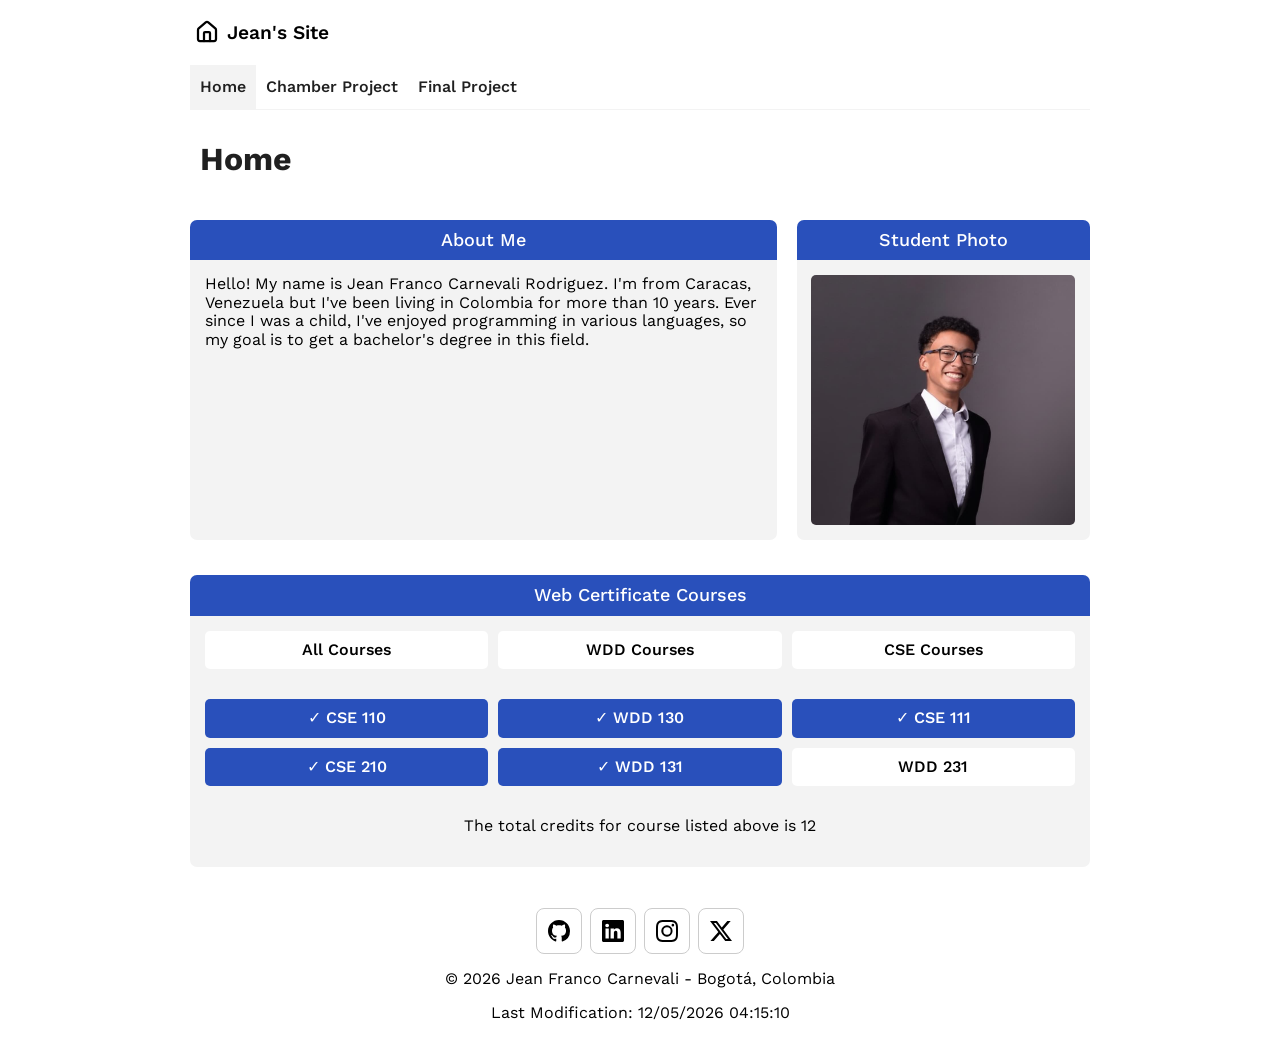
<file: index.html>
<!DOCTYPE html>
<html lang="en">
<head>
    <meta charset="UTF-8">
    <meta name="viewport" content="width=device-width, initial-scale=1.0">
    <meta name="description" content="Jean Franco Carnevali - WDD 231 | Web Frontend Development I | BYU - Home Page">
    <meta name="author" content="Jean Franco Carnevali">
    <title>WDD 231 - Home Page | Jean Franco Carnevali</title>

    <link rel="preconnect" href="https://fonts.googleapis.com">
    <link rel="preconnect" href="https://fonts.gstatic.com" crossorigin>
    <link href="https://fonts.googleapis.com/css2?family=Google+Sans:ital,opsz,wght@0,17..18,400..700;1,17..18,400..700&family=Work+Sans:ital,wght@0,100..900;1,100..900&display=swap" rel="stylesheet">
    <link rel="stylesheet" href="styles/normalize.css">
    <link rel="stylesheet" href="styles/base.css">
    <link rel="stylesheet" href="styles/larger.css">

    <script src="scripts/navigation.js" defer></script>
    <script src="scripts/date.js" defer></script>
    <script src="scripts/courses.js" defer></script>

    <link rel="icon" href="favicon.ico">

    <meta property="og:title" content="WDD 231 Home Page">
    <meta property="og:description" content="BYU Web Frontend Development I Course Website">
    <meta property="og:image" content="https://jcarnevali1.github.io/wdd231/images/profile.jpg">
    <meta property="og:url" content="https://jcarnevali1.github.io/wdd231">
</head>
<body>
    <header>
        <img src="images/house.svg" alt="Home Icon">
        <span>Jean's Site</span>
        <button id="ham-btn" class="hamburger" aria-label="Toggle Menu"></button>
    </header>
    <nav id="nav-bar" class="navigation">
        <ul>
            <li class="current"><a href="#" aria-current="page">Home</a></li>
            <li><a href="#">Chamber Project</a></li>
            <li><a href="#">Final Project</a></li>
        </ul>
    </nav>
    <main>
        <h1>Home</h1>
        <section class="about">
            <h2>About Me</h2>
            <p>Hello! My name is Jean Franco Carnevali Rodriguez. I'm from Caracas, Venezuela but I've been living in Colombia for more than 10 years. Ever since I was a child, I've enjoyed programming in various languages, so my goal is to get a bachelor's degree in this field.</p>
        </section>
        <section class="photo">
            <h2>Student Photo</h2>
            <img src="images/profile.jpg" alt="Jean Franco Carnevali">
        </section>
        <section class="certificate">
            <h2>Web Certificate Courses</h2>
            <div class="filters">
                <button type="button" id="all">All Courses</button>
                <button type="button" id="wdd">WDD Courses</button>
                <button type="button" id="cse">CSE Courses</button>
            </div>
            <div class="courses" id="course-card"></div>
            <p class="credits">The total credits for course listed above is <span id="total-credits">0</span></p>
        </section>
        <dialog id="course-details"></dialog>
    </main>
    <footer>
        <div class="social">
            <a href="https://github.com/jcarnevali1/wdd231" target="_blank"><img src="images/github.svg" alt="GitHub Logo" width="16" height="16"></a>
            <a href="https://www.linkedin.com/feed/" target="_blank"><img src="images/linkedin.svg" alt="LinkedIn Logo" width="16" height="16"></a>
            <a href="https://www.instagram.com/" target="_blank"><img src="images/instagram.svg" alt="Instagram Logo" width="16" height="16"></a>
            <a href="https://x.com/home" target="_blank"><img src="images/twitter-x.svg" alt="Twitter Logo" width="16" height="16"></a>
        </div>
        <p>© <span id="currentyear"></span> Jean Franco Carnevali - Bogotá, Colombia</p>
        <p id="lastModified"></p>
    </footer>
</body>
</html>
</file>
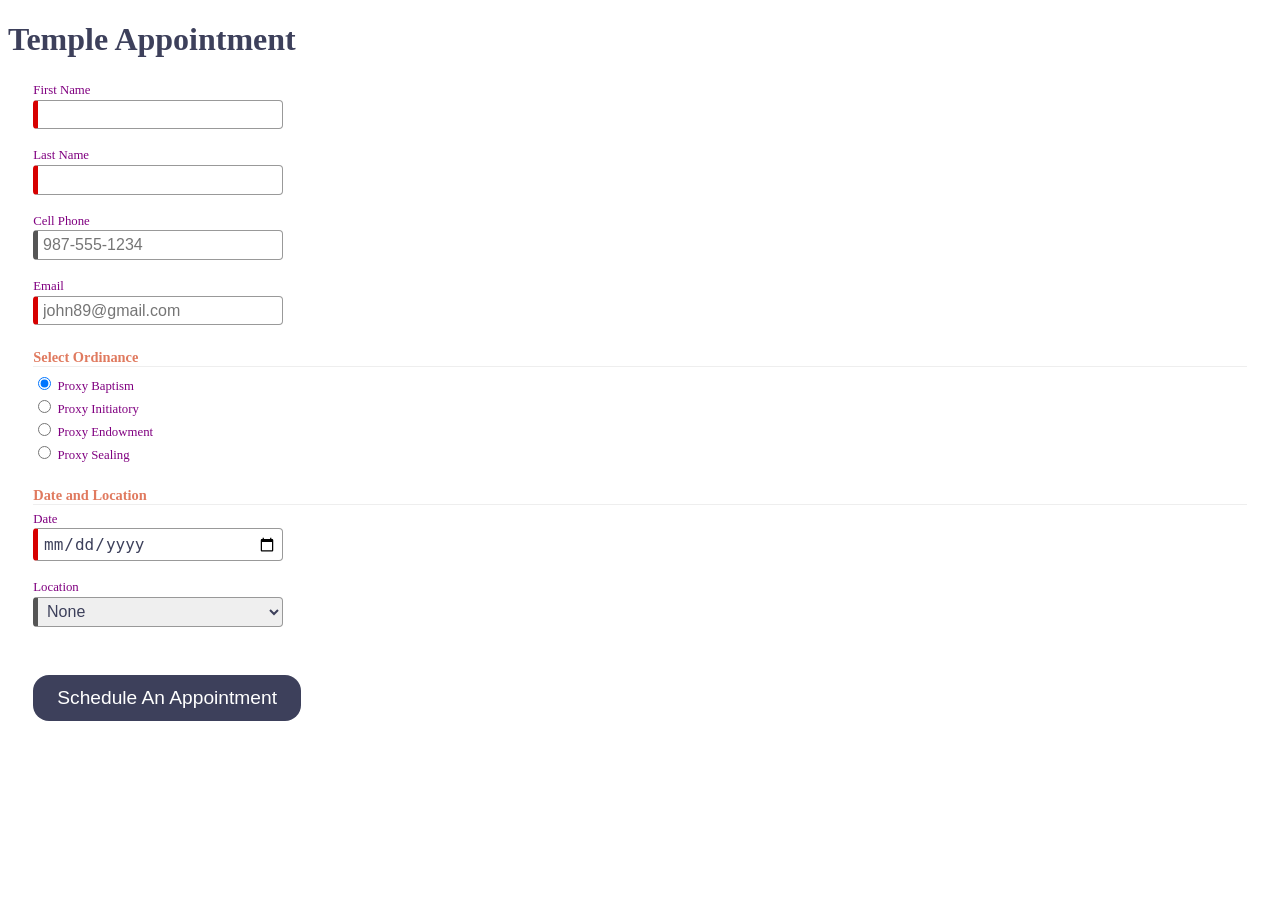
<file: startHere/index.html>
<!DOCTYPE html>
<html lang="en">

<head>
  <meta charset="UTF-8">
  <meta name="viewport" content="width=device-width, initial-scale=1.0">
  <meta name="description" content="Web Lab Start File">
  <meta name="author" content="Paul Cheney">

  <link rel="stylesheet" href="styles/small.css">
  <link rel="stylesheet" href="styles/large.css">

  <title>Web Lab Start File</title>
</head>

<body>

  <main>
    <h1>Temple Appointment</h1>

    <form method="GET" action="thanks.html" class="designOne">
      <label>First Name <input type="text" name="first" required autocomplete="given-name" title="Your First Name"></label>
        <label>Last Name <input type="text" name="last" required autocomplete="family-name" title="Your Last Name"></label>
        <label>Cell Phone <input type="tel" name="phone"  autocomplete="tel" title="A Phone Number with dashes" placeholder="987-555-1234" ></label>
        <label>Email <input type="email" name="email" required placeholder="john89@gmail.com"  title="Your Email" autocomplete="email"></label>
  

        <h3>Select Ordinance</h3>
        <label><input type="radio" name="ordinance" value="Baptism" checked> Proxy Baptism</label>
        <label><input type="radio" name="ordinance" value="Initiatory"> Proxy Initiatory</label>
        <label><input type="radio" name="ordinance" value="Endowment"> Proxy Endowment</label>
        <label><input type="radio" name="ordinance" value="Sealing"> Proxy Sealing</label>

        
        <h3>Date and Location</h3>
        <label>Date <input type="date" name="date" required></label>

        <label>Location
          <select name="location" required>
            <option value="">None</option>
            <option value="Payson">Payson</option>
            <option value="Orem">Orem</option>
            <option value="Provo City Center">Provo City Center</option>
        </label>

        <input type="submit" value="Schedule An Appointment">
    </form>

    
  </main>

</body>
</html>
</file>
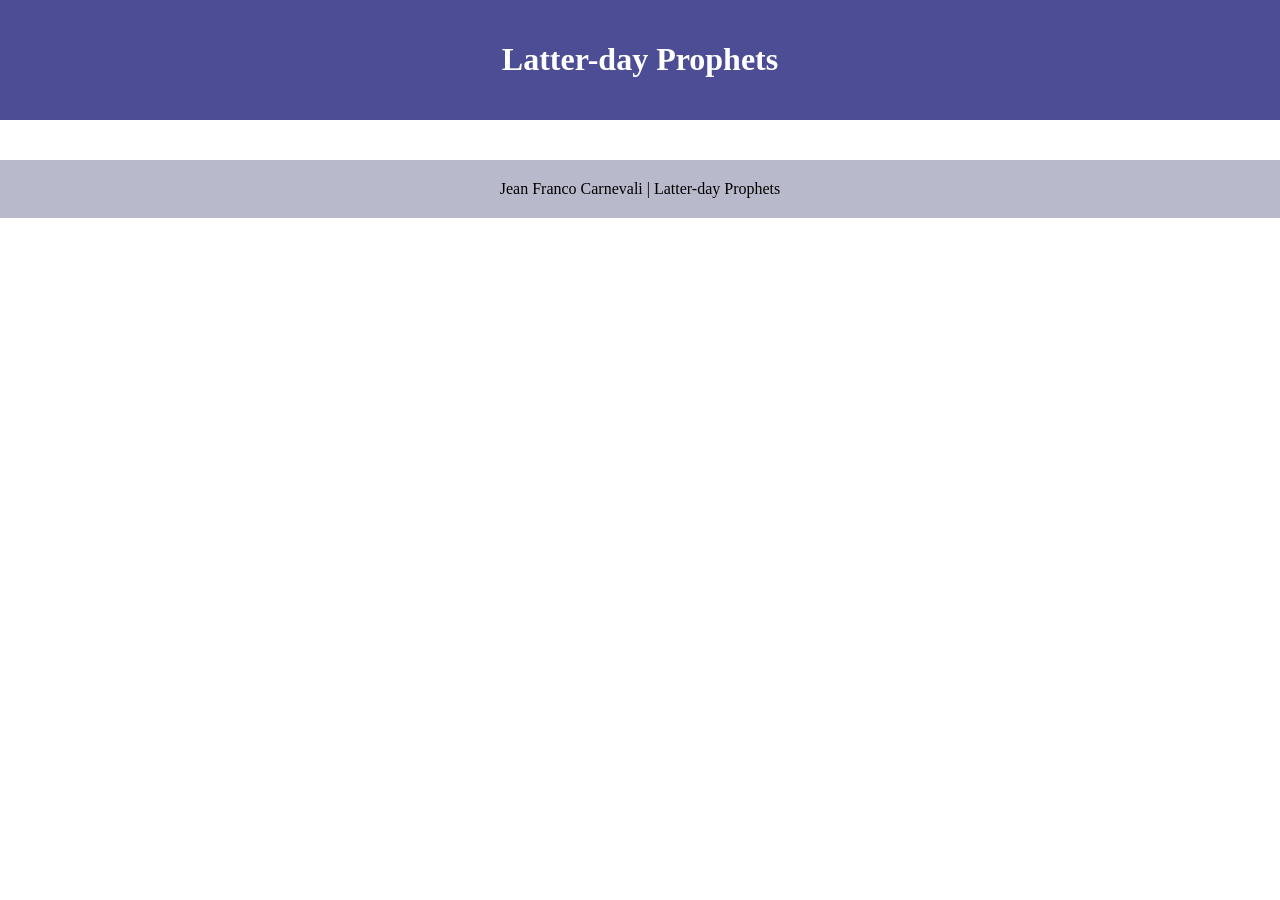
<file: prophets.html>
<!DOCTYPE html>
<html lang="en">
<head>
    <meta charset="UTF-8">
    <meta name="viewport" content="width=device-width, initial-scale=1.0">
    <title>Latter-day Prophets</title>
    <link rel="stylesheet" href="styles/prophets.css">
    <script src="scripts/prophets.js" defer></script>
</head>
<body>
    <header>
    <h1>Latter-day Prophets</h1>
    </header>
    <main>
        <div id="cards"></div>
    </main>
<footer>
  Jean Franco Carnevali | Latter-day Prophets
</footer>
</body>
</html>
</file>
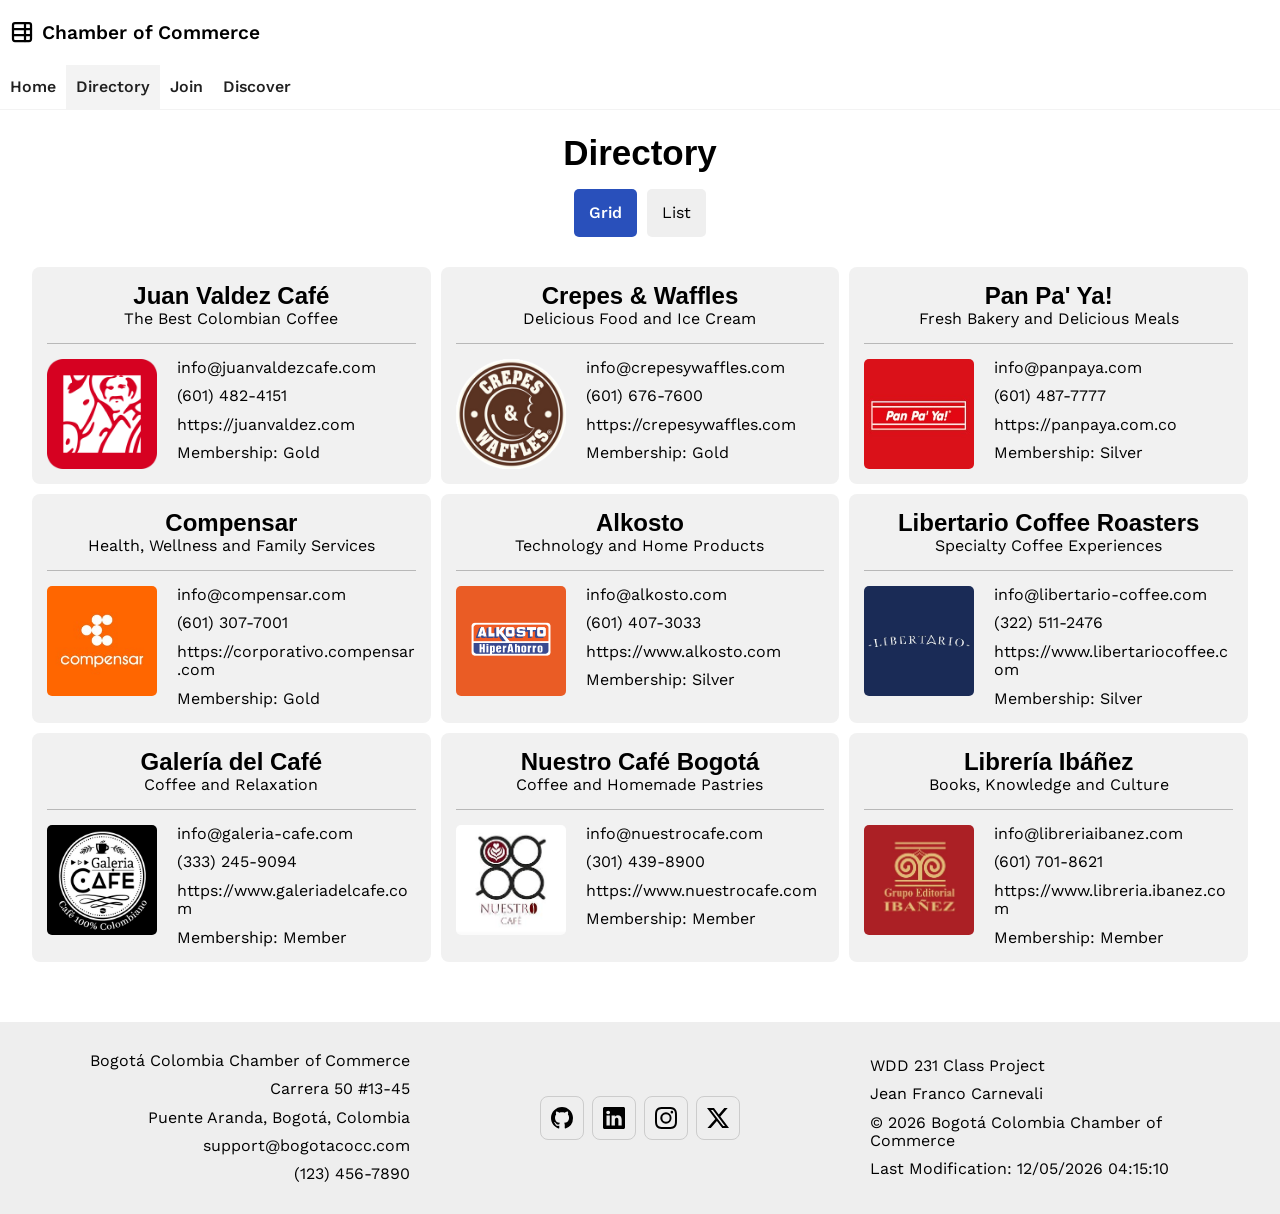
<file: chamber/directory.html>
<!DOCTYPE html>
<html lang="en">
<head>
    <meta charset="UTF-8">
    <meta name="viewport" content="width=device-width, initial-scale=1.0">
    <meta name="description" content="Find Bogota's Chamber of Commerce trusted local partners and registered businesses.">
    <meta name="author" content="Jean Franco Carnevali">
    <title>Chamber of Commerce | Directory</title>

    <link rel="preconnect" href="https://fonts.googleapis.com">
    <link rel="preconnect" href="https://fonts.gstatic.com" crossorigin>
    <link href="https://fonts.googleapis.com/css2?family=Google+Sans:ital,opsz,wght@0,17..18,400..700;1,17..18,400..700&family=Work+Sans:ital,wght@0,100..900;1,100..900&display=swap" rel="stylesheet">
    
    <link rel="stylesheet" href="styles/normalize.css">
    <link rel="stylesheet" href="styles/small.css">
    <link rel="stylesheet" href="styles/larger.css">

    <script src="scripts/directory.js" defer></script>
    <script src="scripts/date.js" defer></script>
    <script src="scripts/navigation.js" defer></script>

    <link rel="icon" href="../favicon.ico">

    <meta property="og:title" content="Chamber of Commerce Directory Page">
    <meta property="og:description" content="Find Bogota's Chamber of Commerce trusted local partners and registered businesses.">
    <meta property="og:image" content="https://jcarnevali1.github.io/wdd231/images/profile.jpg">
    <meta property="og:url" content="https://jcarnevali1.github.io/wdd231">
</head>
<body>
    <header>
        <img src="images/chamber.svg" alt="Chamber of Commerce Icon">
        <span>Chamber of Commerce</span>
        <button id="ham-btn" class="hamburger" aria-label="Toggle Menu"></button>
    </header>
    <nav id="nav-bar" class="navigation">
        <ul>
            <li><a href="index.html">Home</a></li>
            <li class="current"><a href="directory.html" aria-current="page">Directory</a></li>
            <li><a href="join.html">Join</a></li>
            <li><a href="#">Discover</a></li>
        </ul>
    </nav>
    <main>
        <h1>Directory</h1>
        <div class="filters">
            <button class="active" type="button" id="grid">Grid</button>
            <button type="button" id="list">List</button>
        </div>
        <section class="grid" id="business-cards"></section>
    </main>
    <footer>
        <div class="website-info">
            <p>Bogotá Colombia Chamber of Commerce</p>
            <p>Carrera 50 #13-45</p>
            <p>Puente Aranda, Bogotá, Colombia</p>
            <p>support@bogotacocc.com</p>
            <p>(123) 456-7890</p>
        </div>
        <div class="social">
            <a href="https://github.com/jcarnevali1/wdd231" target="_blank"><img src="../images/github.svg" alt="GitHub Page" width="16" height="16"></a>
            <a href="https://www.linkedin.com/feed/" target="_blank"><img src="../images/linkedin.svg" alt="LinkedIn Page" width="16" height="16"></a>
            <a href="https://www.instagram.com/" target="_blank"><img src="../images/instagram.svg" alt="Instagram Page" width="16" height="16"></a>
            <a href="https://x.com/home" target="_blank"><img src="../images/twitter-x.svg" alt="Twitter Page" width="16" height="16"></a>
        </div>
        <div class="student-info">
            <p>WDD 231 Class Project</p>
            <p>Jean Franco Carnevali</p>
            <p>© <span id="currentyear"></span> Bogotá Colombia Chamber of Commerce</p>
            <p id="lastModified"></p>
        </div>
    </footer>
</body>
</html>
</file>
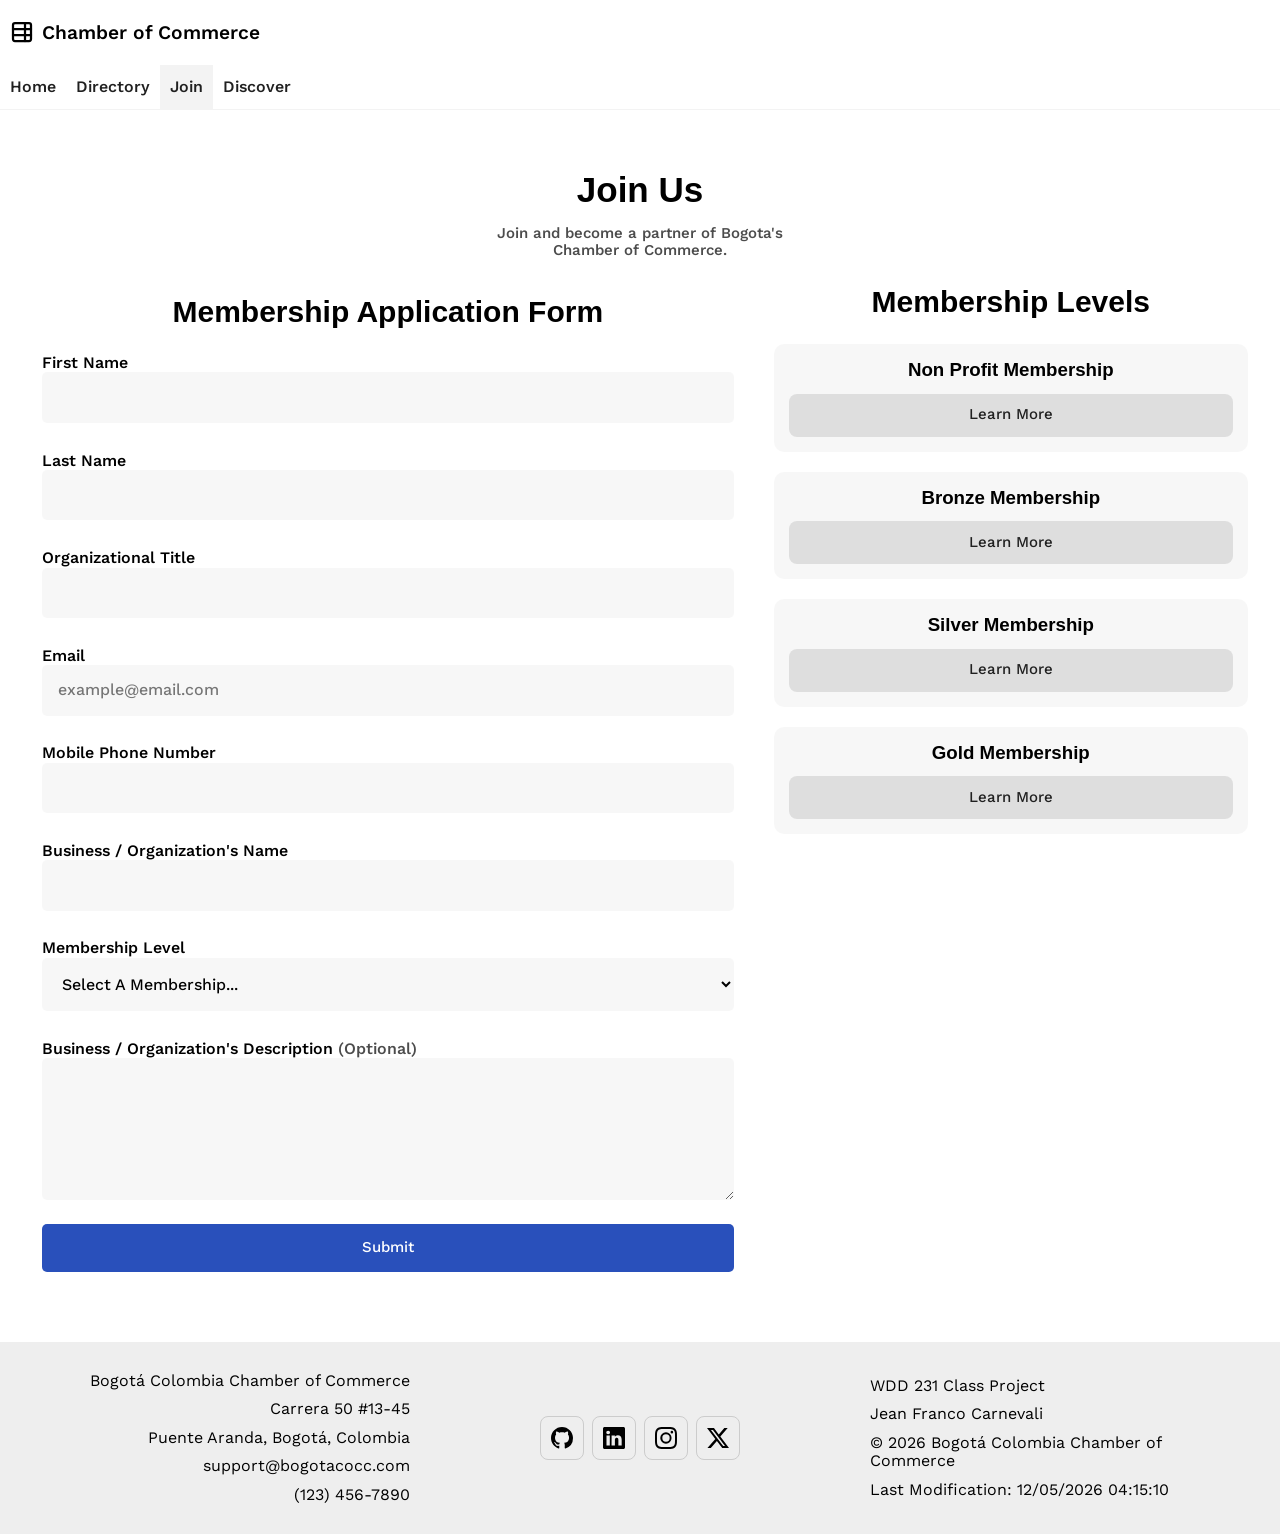
<file: chamber/join.html>
<!DOCTYPE html>
<html lang="en">
<head>
    <meta charset="UTF-8">
    <meta name="viewport" content="width=device-width, initial-scale=1.0">
    <meta name="description" content="Join and become a partner of Bogota's Chamber of Commerce.">
    <meta name="author" content="Jean Franco Carnevali">
    <title>Chamber of Commerce | Join Us</title>

    <link rel="preconnect" href="https://fonts.googleapis.com">
    <link rel="preconnect" href="https://fonts.gstatic.com" crossorigin>
    <link href="https://fonts.googleapis.com/css2?family=Google+Sans:ital,opsz,wght@0,17..18,400..700;1,17..18,400..700&family=Work+Sans:ital,wght@0,100..900;1,100..900&display=swap" rel="stylesheet">
    
    <link rel="stylesheet" href="styles/normalize.css">
    <link rel="stylesheet" href="styles/small.css">
    <link rel="stylesheet" href="styles/larger.css">

    <script src="scripts/join.js" defer></script>
    <script src="scripts/date.js" defer></script>
    <script src="scripts/navigation.js" defer></script>

    <link rel="icon" href="../favicon.ico">

    <meta property="og:title" content="Chamber of Commerce Join Page">
    <meta property="og:description" content="Join and become a partner of Bogota's Chamber of Commerce.">
    <meta property="og:image" content="https://jcarnevali1.github.io/wdd231/images/profile.jpg">
    <meta property="og:url" content="https://jcarnevali1.github.io/wdd231">
</head>
<body>
    <header>
        <img src="images/chamber.svg" alt="Chamber of Commerce Icon">
        <span>Chamber of Commerce</span>
        <button id="ham-btn" class="hamburger" aria-label="Toggle Menu"></button>
    </header>
    <nav id="nav-bar" class="navigation">
        <ul>
            <li><a href="index.html">Home</a></li>
            <li><a href="directory.html">Directory</a></li>
            <li class="current"><a href="join.html" aria-current="page">Join</a></li>
            <li><a href="#">Discover</a></li>
        </ul>
    </nav>
    <main class="form">
        <h1 class="form-title">Join Us</h1>
        <p class="description">Join and become a partner of Bogota's Chamber of Commerce.</p>
        <div class="content">
            <form method="get" action="thankyou.html">
                <h2 class="membership-title">Membership Application Form</h2>
                <label for="first-name">First Name
                    <input type="text" name="first-name" id="first-name" title="Enter your first name" autocomplete="given-name" required>
                </label>

                <label for="last-name">Last Name
                    <input type="text" name="last-name" id="last-name" title="Enter your last name" autocomplete="family-name" required>
                </label>

                <label for="organizational-title">Organizational Title
                    <input type="text" name="organizational-title" id="organizational-title" title="Enter your organizational title" autocomplete="organization-title" pattern="[A-Za-z \-]{7,}">
                </label>

                <label for="email">Email
                    <input type="email" name="email" id="email" title="Enter your email address" autocomplete="email" placeholder="example@email.com" required>
                </label>

                <label for="phone">Mobile Phone Number
                    <input type="tel" name="phone" id="phone" title="Enter your mobile phone number" autocomplete="tel" required>
                </label>

                <label for="organization-name">Business / Organization's Name
                    <input type="text" name="organization-name" id="organization-name" title="Enter your organization name" autocomplete="organization" required>
                </label>

                <label for="membership">Membership Level
                    <select id="membership" name="membership" required>
                        <option value="" disabled selected>Select A Membership...</option>
                        <option value="np">NP Membership</option>
                        <option value="bronze">Bronze Membership</option>
                        <option value="silver">Silver Membership</option>
                        <option value="gold">Gold Membership</option>
                    </select>
                </label>

                <label for="feedback">Business / Organization's Description
                    <span class="optional">(Optional)</span>
                    <textarea name="feedback" id="feedback" rows="6" title="Describe your organization"></textarea>
                </label>

                <input type="hidden" id="timestamp" name="timestamp">

                <input type="submit" value="Submit">
            </form>
            <section class="membership-levels">
                <h2 class="membership-title">Membership Levels</h2>
                <div class="membership-cards">
                    <div class="membership-card">
                        <h3>Non Profit Membership</h3>
                        <a href="#np-modal" class="membership-button">Learn More</a>
                    </div>
                    <div class="membership-card">
                        <h3>Bronze Membership</h3>
                        <a href="#bronze-modal" class="membership-button">Learn More</a>
                    </div>
                    <div class="membership-card">
                        <h3>Silver Membership</h3>
                        <a href="#silver-modal" class="membership-button">Learn More</a>
                    </div>
                    <div class="membership-card">
                        <h3>Gold Membership</h3>
                        <a href="#gold-modal" class="membership-button">Learn More</a>
                    </div>
                </div>
            </section>
        </div>

        <dialog id="np-modal">
            <button class="close-modal" aria-label="close">✕</button>
            <h2>Non Profit Membership Level</h2>
            <ul>
                <li>Free membership for nonprofit organizations.</li>
                <li>Benefits include networking and community events.</li>
            </ul>
            <p class="membership-price">COST: Free</p>
        </dialog>
        <dialog id="bronze-modal">
            <button class="close-modal" aria-label="close">✕</button>
            <h2>Bronze Membership Level</h2>
            <ul>
                <li>Basic networking opportunities.</li>
                <li>Access to community events.</li>
                <li>Business directory listing.</li>
            </ul>
            <p class="membership-price">COST: $10 annual</p>
        </dialog>
        <dialog id="silver-modal">
            <button class="close-modal" aria-label="close">✕</button>
            <h2>Silver Membership Level</h2>
            <ul>
                <li>Discounts on business events.</li>
                <li>Advanced business training.</li>
                <li>Business advertising opportunities.</li>
            </ul>
            <p class="membership-price">COST: $20 annual</p>
        </dialog>
        <dialog id="gold-modal">
            <button class="close-modal" aria-label="close">✕</button>
            <h2>Gold Membership Level</h2>
            <ul>
                <li>Home Page Spotlight</li>
                <li>Invitation to special events</li>
                <li>Free soda at the snack bar</li>
                <li>Discount tickets to all Bowl Games</li>
                <li>You'll get a nice plaque with the mayor's stamp on it</li>
                <li>You get to ride on a float Saint Patty's Day</li>
            </ul>
            <p class="membership-price">COST: $30 annual</p>
        </dialog>
    </main>
    <footer>
        <div class="website-info">
            <p>Bogotá Colombia Chamber of Commerce</p>
            <p>Carrera 50 #13-45</p>
            <p>Puente Aranda, Bogotá, Colombia</p>
            <p>support@bogotacocc.com</p>
            <p>(123) 456-7890</p>
        </div>
        <div class="social">
            <a href="https://github.com/jcarnevali1/wdd231" target="_blank"><img src="../images/github.svg" alt="GitHub Page" width="16" height="16"></a>
            <a href="https://www.linkedin.com/feed/" target="_blank"><img src="../images/linkedin.svg" alt="LinkedIn Page" width="16" height="16"></a>
            <a href="https://www.instagram.com/" target="_blank"><img src="../images/instagram.svg" alt="Instagram Page" width="16" height="16"></a>
            <a href="https://x.com/home" target="_blank"><img src="../images/twitter-x.svg" alt="Twitter Page" width="16" height="16"></a>
        </div>
        <div class="student-info">
            <p>WDD 231 Class Project</p>
            <p>Jean Franco Carnevali</p>
            <p>© <span id="currentyear"></span> Bogotá Colombia Chamber of Commerce</p>
            <p id="lastModified"></p>
        </div>
    </footer>
</body>
</html>
</file>
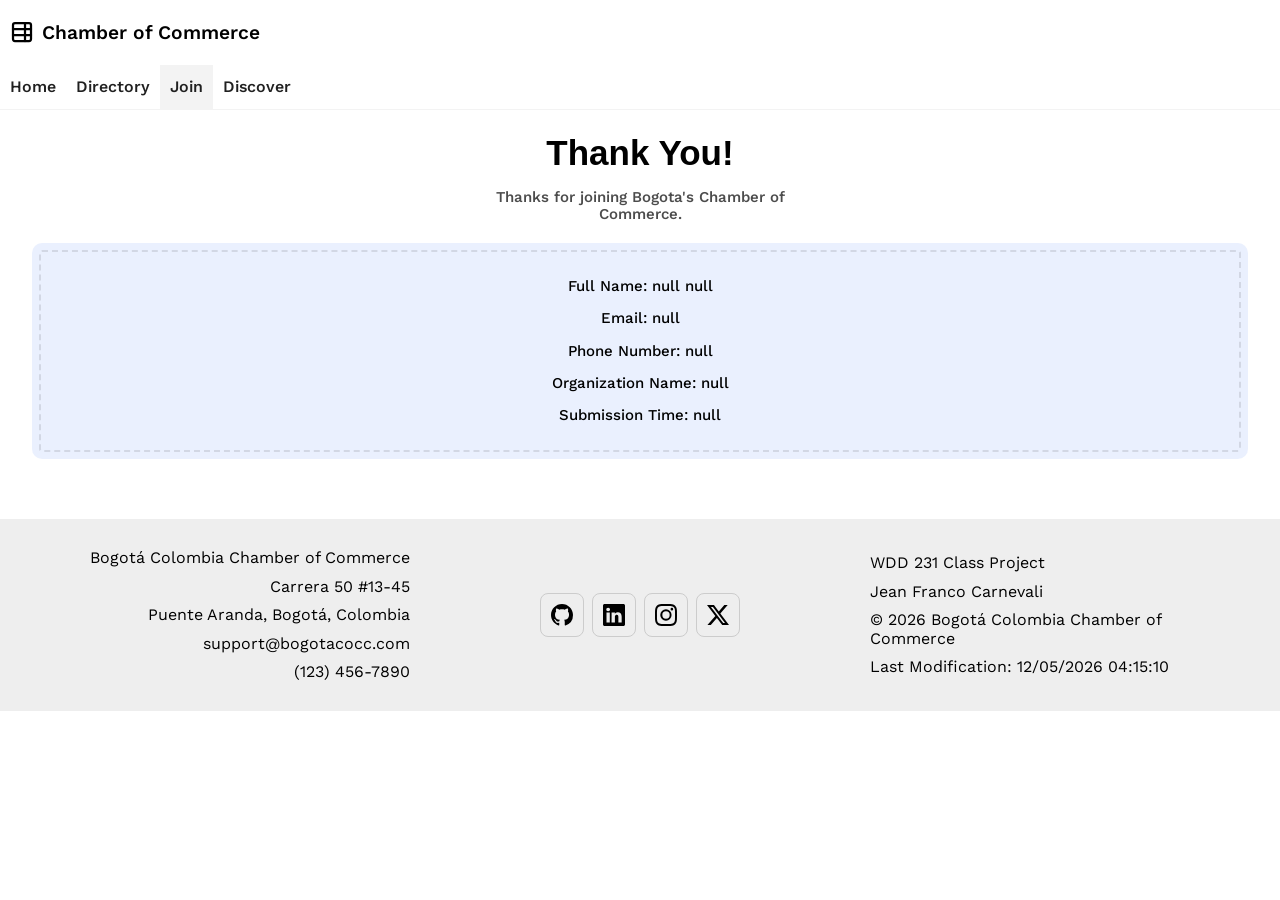
<file: chamber/thankyou.html>
<!DOCTYPE html>
<html lang="en">
<head>
    <meta charset="UTF-8">
    <meta name="viewport" content="width=device-width, initial-scale=1.0">
    <meta name="description" content="You are now a Bogota's Chamber of Commerce partner.">
    <meta name="author" content="Jean Franco Carnevali">
    <title>Chamber of Commerce | Thank you</title>

    <link rel="preconnect" href="https://fonts.googleapis.com">
    <link rel="preconnect" href="https://fonts.gstatic.com" crossorigin>
    <link href="https://fonts.googleapis.com/css2?family=Google+Sans:ital,opsz,wght@0,17..18,400..700;1,17..18,400..700&family=Work+Sans:ital,wght@0,100..900;1,100..900&display=swap" rel="stylesheet">
    
    <link rel="stylesheet" href="styles/normalize.css">
    <link rel="stylesheet" href="styles/small.css">
    <link rel="stylesheet" href="styles/larger.css">

    <script src="scripts/thankyou.js" defer></script>
    <script src="scripts/date.js" defer></script>
    <script src="scripts/navigation.js" defer></script>

    <link rel="icon" href="../favicon.ico">

    <meta property="og:title" content="Chamber of Commerce Thank You Page">
    <meta property="og:description" content="You are now a Bogota's Chamber of Commerce partner.">
    <meta property="og:image" content="https://jcarnevali1.github.io/wdd231/images/profile.jpg">
    <meta property="og:url" content="https://jcarnevali1.github.io/wdd231">
</head>
<body>
    <header>
        <img src="images/chamber.svg" alt="Chamber of Commerce Icon">
        <span>Chamber of Commerce</span>
        <button id="ham-btn" class="hamburger" aria-label="Toggle Menu"></button>
    </header>
    <nav id="nav-bar" class="navigation">
        <ul>
            <li><a href="index.html">Home</a></li>
            <li><a href="directory.html">Directory</a></li>
            <li class="current"><a href="join.html" aria-current="page">Join</a></li>
            <li><a href="#">Discover</a></li>
        </ul>
    </nav>
    <main>
        <h1 class="form-title">Thank You!</h1>
        <p class="description">Thanks for joining Bogota's Chamber of Commerce.</p>
        <div id="results"></div>
    </main>
    <footer>
        <div class="website-info">
            <p>Bogotá Colombia Chamber of Commerce</p>
            <p>Carrera 50 #13-45</p>
            <p>Puente Aranda, Bogotá, Colombia</p>
            <p>support@bogotacocc.com</p>
            <p>(123) 456-7890</p>
        </div>
        <div class="social">
            <a href="https://github.com/jcarnevali1/wdd231" target="_blank"><img src="../images/github.svg" alt="GitHub Page" width="16" height="16"></a>
            <a href="https://www.linkedin.com/feed/" target="_blank"><img src="../images/linkedin.svg" alt="LinkedIn Page" width="16" height="16"></a>
            <a href="https://www.instagram.com/" target="_blank"><img src="../images/instagram.svg" alt="Instagram Page" width="16" height="16"></a>
            <a href="https://x.com/home" target="_blank"><img src="../images/twitter-x.svg" alt="Twitter Page" width="16" height="16"></a>
        </div>
        <div class="student-info">
            <p>WDD 231 Class Project</p>
            <p>Jean Franco Carnevali</p>
            <p>© <span id="currentyear"></span> Bogotá Colombia Chamber of Commerce</p>
            <p id="lastModified"></p>
        </div>
    </footer>
</body>
</html>
</file>
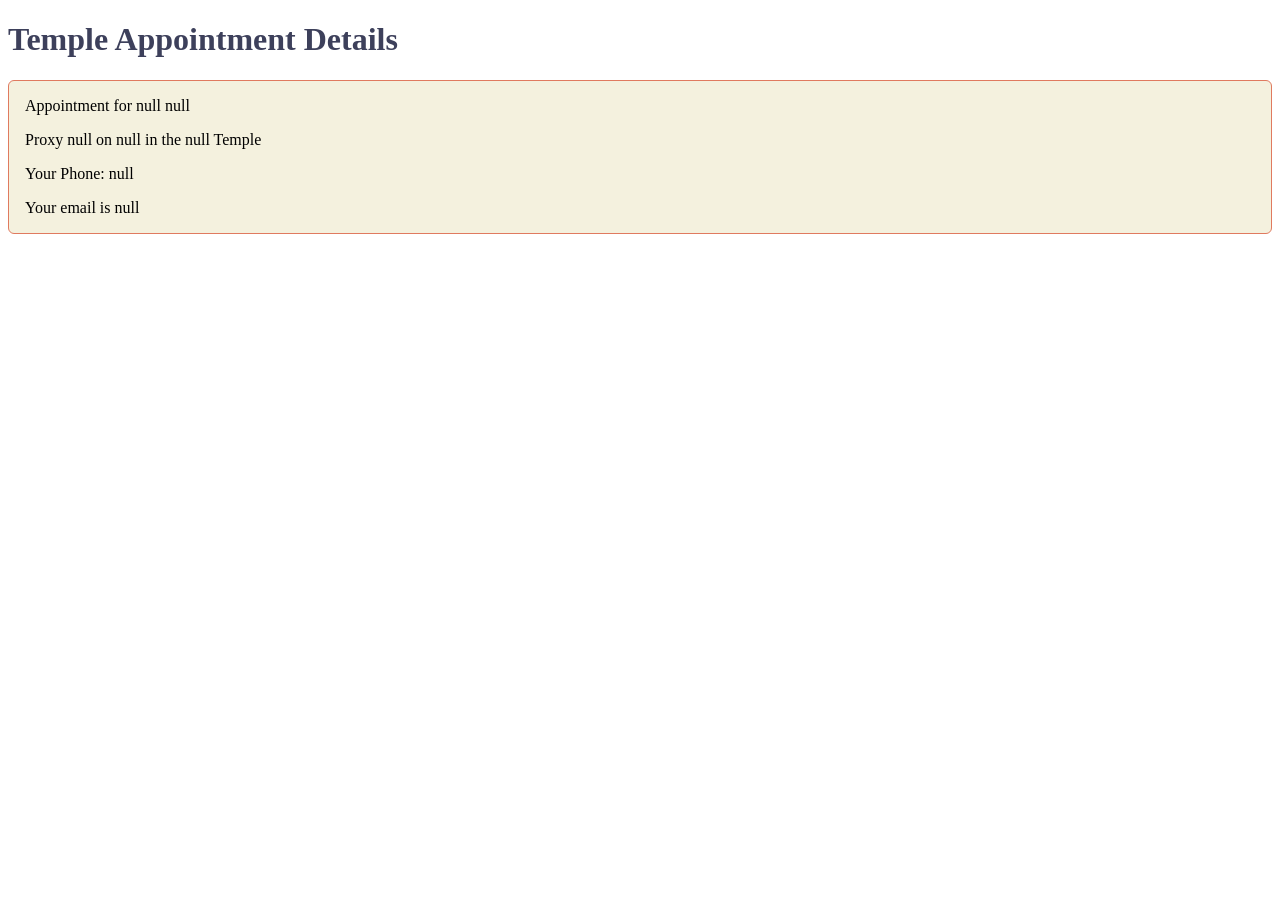
<file: startHere/thanks.html>
<!DOCTYPE html>
<html lang="en">

<head>
  <meta charset="UTF-8">
  <meta name="viewport" content="width=device-width, initial-scale=1.0">
  <meta name="description" content="Web Lab Start File">
  <meta name="author" content="Paul Cheney">

  <link rel="stylesheet" href="styles/small.css">
  <link rel="stylesheet" href="styles/large.css">

  <title>Web Lab Start File</title>
</head>

<body>

  <main>
    <h1>Temple Appointment Details</h1>

    <div id="results"></div>

  </main>



  <script src="js/scripts.js"></script>
</body>
</html>
</file>
<file: styles/base.css>
* {
    font-family: "Work Sans", sans-serif;
}

:root {
    --primary-color: #2950bb;
    --background-color: #fff;
    --secondary-color: #202020;
    --third-color: #f3f3f3;
}


header {
    display: grid;
    grid-template-columns: 24px auto 44px;
    padding: 20px 0 20px 10px;
    align-items: end;
    border-bottom: solid 1px var(--background-color);
    column-gap: 8px;
}

header img {
    display: block;
    width: 100%;
    height: auto;
}

header span {
    font-size: 1.2rem;
    color: #000;
    font-weight: 570;
}

.hamburger {
    background: none;
    border: none;
    cursor: pointer;
    font-size: 1.3rem;
    font-family: Verdana, Geneva, Tahoma, sans-serif;
}

.hamburger::before {
    content: "\2630";
}

.hamburger.show::before {
    content: "\00D7";
}



.navigation {
    display: none;
    border-bottom: solid 1px var(--third-color);
}

.navigation.show {
    display: block;
}

.navigation ul {
    list-style-type: none;
    margin: 0;
    padding: 0;
}

.navigation a {
    display: block;
    padding: .8rem 10px;
    color: var(--secondary-color);
    text-decoration: none;
    border-bottom: solid 1px var(--background-color);
    font-weight: 550;
}

.navigation li.current {
    background-color: var(--third-color);
}

.navigation a:hover {
    background-color: var(--primary-color);
    color: var(--background-color);
}



h1 {
    margin-left: 10px;
    color: var(--secondary-color);
}



footer {
    padding: 1rem 10px;
    text-align: center;
}

.social {
    display: flex;
    justify-content: center;
    column-gap: 8px;
}

.social a {
    display: flex;
    align-items: center;
    justify-content: center;
    width: 44px;
    height: 44px;
    border: #ccc solid 1px;
    border-radius: 8px;
}

.social img {
    width: 22px;
    height: 22px;
}

.social a:hover {
    background-color: var(--background-color);
}



main {
    padding: 10px;
}

section {
    margin-bottom: 15px;
    background-color: var(--third-color);
    border-radius: 7px;
}

section h2 {
    margin: 0;
    color: var(--background-color);
    background-color: var(--primary-color);
    text-align: center;
    font-weight: 500;
    font-size: 18px;
    padding: 10px;
    border-top-right-radius: 7px;
    border-top-left-radius: 7px;
}

.about p {
    margin: 0;
    padding: 15px;
}

.photo {
    text-align: center;
    padding-bottom: 15px;
}

.photo img {
    display: block;
    width: 90%;
    height: auto;
    border-radius: 5px;
    margin: 15px auto 0;
}

.certificate {
    padding-bottom: 15px;
}


.filters {
    display: grid;
    grid-template-columns: repeat(3, 1fr);
    gap: 10px;
    padding: 15px;
}

.certificate button {
    padding: 10px;
    border-radius: 5px;
    border: none;
    background-color: var(--background-color);
    cursor: pointer;
    font-weight: 550;
}

.certificate button:hover {
    background-color: #ddd;
    color: var(--secondary-color);
}

.credits {
    text-align: center;
}


.courses {
    display: grid;
    grid-template-columns: 1fr;
    gap: 10px;
    padding: 15px;
}

.courses div {
    padding: 15px;
    background-color: var(--background-color);
    text-align: center;
    border-radius: 5px;
}

.courses .completed {
    background-color: var(--primary-color);
    color: var(--background-color);
}

.courses .completed::before {
    content: "✓ ";
}



dialog {
  border: 1px solid rgb(0 0 0 / 10%);
  border-radius: .25rem;
  padding: 1rem;
  background-color: #fff;
  box-shadow: 0 0 3rem #777;
  width: 90%;
  max-width: 600px;
}

dialog::backdrop {
  background-color: rgb(0 0 0 / 50%);
}

dialog button {
  position: absolute;
  top: 23px;
  right: 23px;
  padding: .5rem 1rem;
  border: 1px solid rgb(0 0 0 / 10%);
}

#closeModal {
    cursor: pointer;
}
</file>
<file: styles/larger.css>
@media only screen and (min-width: 38rem) {

    header, main, nav, footer {
        max-width: 900px;
        margin: 0 auto;
    }

    header {
        grid-template-columns: 24px auto;
    }

    .hamburger {
        display: none;
    }

    .navigation {
        display: block;
    }

    .navigation ul {
        display: flex;
    }

    .navigation a {
        border: none;
    }

    main {
        display: grid;
        grid-template-columns: 2fr 1fr;
        gap: 20px;
    }

    main h1, .certificate {
        grid-column: 1 / -1;
    }



    .courses {
        grid-template-columns: repeat(3, 1fr);
    }
    
}
</file>
<file: startHere/styles/small.css>
*{box-sizing: border-box;}
html {
  -webkit-text-size-adjust: 100%; 
  -ms-text-size-adjust: 100%;
}

h1 {
  color: #3D405B;
}

form {
    margin: 1rem 2%;
  
    label {
      display: block;
      font-size: .8rem;
      color: purple;
      padding-top: .2rem;
    }
    h3 {
      font-size: .9rem;
      color: #E07A5F;
      margin: 1.5rem 0 .2rem 0;
      border-bottom: 1px solid #eee;
    }
  
    input[type=text],
    input[type=tel],
    input[type=date],
    input[type=email],
    select {
      display: block;
      margin: .1rem 0 1rem 0 ;
      padding: .3rem;
      border: 1px solid #999;
      border-radius: 4px;
      border-left-width: 5px;
      border-left-color:#555;
      font-size: 1rem;
      color: #3D405B;
      width: 250px;
    }
  
    input:required {border-left-color: #d70000;}
    input:focus {border-left-color: black; outline:none;}
    input:required:valid{border-left-color: green;}
  
    input[type=submit] {
      border: none;
      text-align: center;
      background-color: #3D405B;
      color: white;
      border-radius: 1rem;
      padding: .75rem 1.5rem;
      margin: 2rem 0;
      font-size: 1.2rem;
      -webkit-appearance: none;
      appearance: none;
    }
  }
  input:-webkit-autofill{
    -webkit-text-fill-color: #3D405B;
  }
  
  #results {
    background-color: #F4F1DE;
    padding: 0 1rem;
    border: 1px solid #E07A5F;
    border-radius: 6px;
  }
</file>
<file: startHere/styles/large.css>
@media only screen and (min-width: 38rem) {


} /*end media query*/
</file>
<file: styles/prophets.css>
* {
    box-sizing: border-box;
}

:root {
    --primary-color: #fff;
    --secondary-color: #B9B9CC;
    --third-color: #4D4D96;
}

body {
    margin: 0;
    background-color: var(--primary-color);
}

header {
    background-color: var(--third-color);
    color: var(--primary-color);
    text-align: center;
    padding: 20px;
}

main {
    max-width: 1200px;
    margin: 0 auto;
    padding: 20px;
}

#cards {
    display: grid;
    grid-template-columns: repeat(auto-fit, minmax(250px, 1fr));
    gap: 10px;
}

#cards section {
    background-color: var(--secondary-color);
    border: 1px solid var(--third-color);
    padding: 20px;
    text-align: center;
}

#cards h2 {
    color: var(--third-color);
    font-size: 30px;
    margin: 0;
}

#cards p {
    font-size: 14px;
    margin: 0.7rem;
}

#cards img {
    width: 100%;
    max-width: 340px;
    height: auto;
    box-shadow: 0 4px 12px #000;
}

footer {
    background-color: var(--secondary-color);
    color: #000;
    text-align: center;
    padding: 20px;
}
</file>
<file: chamber/styles/small.css>
* {
    font-family: "Work Sans", sans-serif;
    box-sizing: border-box;
}

:root {
    --primary-color: #2950bb;
    --background-color: #fff;
    --secondary-color: #202020;
    --third-color: #f3f3f3;
}



body {
    margin: 0;
}

header {
    display: grid;
    grid-template-columns: 24px auto 44px;
    padding: 20px 0 20px 10px;
    align-items: end;
    border-bottom: solid 1px var(--background-color);
    column-gap: 8px;
}

header img {
    display: block;
    width: 100%;
    height: auto;
}

header span {
    font-size: 1.2rem;
    color: #000;
    font-weight: 570;
}

.hamburger {
    background: none;
    border: none;
    cursor: pointer;
    font-size: 1.3rem;
    font-family: Verdana, Geneva, Tahoma, sans-serif;
}

.hamburger::before {
    content: "\2630";
}

.hamburger.show::before {
    content: "\00D7";
}



.navigation {
    display: none;
    border-bottom: solid 1px var(--third-color);
}

.navigation.show {
    display: block;
}

.navigation ul {
    list-style-type: none;
    margin: 0;
    padding: 0;
}

.navigation a {
    display: block;
    padding: .8rem 10px;
    color: var(--secondary-color);
    text-decoration: none;
    border-bottom: solid 1px var(--background-color);
    font-weight: 550;
}

.navigation li.current {
    background-color: var(--third-color);
}

.navigation a:hover {
    background-color: var(--primary-color);
    color: var(--background-color);
}



h1 {
    margin-bottom: 15px;
    font-weight: 650;
    font-size: 35px;
    font-family: "Google Sans", sans-serif;
    text-align: center;
}





footer {
    display: grid;
    grid-template-columns: 1fr;
    gap: 40px;
    align-items: center;
    background-color: #eee;
    padding: 30px;
}

.social {
    display: flex;
    justify-content: center;
    column-gap: 8px;
}

.social a {
    display: flex;
    align-items: center;
    justify-content: center;
    width: 44px;
    height: 44px;
    border: #ccc solid 1px;
    border-radius: 8px;
}

.social img {
    width: 22px;
    height: 22px;
}

.social a:hover {
    background-color: var(--background-color);
}

.website-info, .student-info {
    display: flex;
    flex-direction: column;
    justify-content: center;
    gap: 10px;
}

.website-info p, .student-info p {
    margin: 0;
    text-align: center;
}



main {
    width: 90%;
    margin: 0 auto;
    padding-bottom: 60px;
}

.home {
    width: 100%;
    padding-bottom: 30px;
}



.filters {
    display: flex;
    align-items: center;
    justify-content: center;
    padding-bottom: 30px;
    gap: 10px;
}

.filters button {
    padding: 15px;
    border: none;
    border-radius: 5px;
}

.filters button:hover {
    cursor: pointer;
}

.active {
    background-color: var(--primary-color);
    color: var(--background-color);
    font-weight: 550;
}



.business-card {
    background-color: #f1f1f1;
    padding: 15px;
    border-radius: 8px;
}

.business-card h2,
.business-card p, .spotlight-card p, .spotlight-card h2 {
    margin: 0;
}

.card-details {
    gap: 10px;
}

.card-details p {
    overflow-wrap: anywhere;
}



.grid {
    display: grid;
    grid-template-columns: minmax(0, 1fr);
    gap: 10px;
}

.grid .business-info {
    text-align: center;
    border-bottom: 1px solid #b8b8b8;
    padding-bottom: 15px;
}

.grid .card-info {
    display: flex;
    gap: 20px;
    padding-top: 15px;
}

.grid .card-info img {
    width: 110px;
    height: 110px;
    max-width: 100%;
    border-radius: 5px;
}

.grid .card-details {
    display: flex;
    flex-direction: column;
}

.grid .card-details p {
    display: flex;
    align-items: center;
}

.list {
    display: flex;
    flex-direction: column;
    width: 100%;
}

.list .business-card {
    display: grid;
    grid-template-columns: minmax(0, 1fr);
    align-items: center;
    border-radius: 0;
}

.list .business-card:nth-child(even) {
    background-color: #ddd;
}

.list .business-info p {
    display: none;
}

.list .business-info h2 {
    font-size: 18px;
    margin-bottom: 10px;
}

.list .card-info img {
    display: none;
}

.list .card-details {
    display: grid;
    grid-template-columns: 1fr;
    align-items: center;
    text-align: start;
}



.hero-image {
    display: block;
    width: 100%;
    height: 800px;
    object-fit: cover;
}

.hero-section {
    position: relative;
}

.main-button,
.secondary-button,
.third-button {
    font-size: 15px;
    font-weight: 500;
    display: flex;
    border-radius: 8px;
    height: 43px;
    align-items: center;
    justify-content: center;
    text-decoration: none;
}

.main-button {
    background-color: var(--primary-color);
    color: var(--background-color);
    width: 200px;
}

.secondary-button {
    background-color: var(--background-color);
    color: var(--secondary-color);
    width: 200px;
}

.third-button {
    background-color: var(--secondary-color);
    color: var(--background-color);
    width: 200px;
}

.hero-info {
    display: flex;
    flex-direction: column;
    gap: 10px;
    align-items: center;
    max-width: 100%;
    min-width: 0;
}

.hero-info p {
    background-color: var(--background-color);
    border-radius: 12px;
    padding: 10px 20px;
    font-size: 15px;
    font-weight: bold;
    font-family: "Google Sans", sans-serif;
    color: var(--secondary-color);
    margin: 0;
}

.hero-title {
    font-size: 40px;
    font-weight: 800;
    margin: 0;
    text-align: center;
    font-family: "Google Sans", sans-serif;
    color: var(--secondary-color);
}

.info {
    position: absolute;
    top: 80px;
    left: 0;
    right: 0;
    display: flex;
    flex-direction: column;
    align-items: center;
    gap: 10px;
    text-align: center;
}

.info-buttons {
    display: flex;
    flex-direction: column;
    gap: 10px;
    justify-content: center;
}


h2, h3 {
    font-weight: 650;
    font-family: "Google Sans", sans-serif;
}

.cards {
    padding: 20px;
    display: grid;
    grid-template-columns: minmax(0, 1fr);
    gap: 20px;
}

.cards h2, .spotlights h3 {
    font-size: 30px;
    font-weight: bold;
    margin: 0;
}

.cards p, figcaption {
    margin: 0.2rem;
}

.events, .weather {
    background-color: #eee;
    padding: 30px;
    border-radius: 10px;
    min-width: 0;
}

.event {
    margin-top: 17px;
    padding-top: 17px;
    border-top: 1px solid #ddd;
}

.event h3, .event p {
    margin: 0;
}



#weather-icon {
    background-color: #ddd;
    border-radius: 13px;
    width: 100%;
    height: auto;
}

.weather-card {
    margin-top: 20px;
    display: grid;
    grid-template-columns: 70px minmax(0, 1fr);
    gap: 10px;
    align-items: center;
}

#current-temp {
    font-size: 15px;
    font-weight: bold;
    font-family: "Google Sans", sans-serif;
    background-color: var(--secondary-color);
    padding: 6px;
    border-radius: 8px;
    color: var(--background-color);
}

.weather-info {
    padding: 20px;
    border-radius: 10px;
    background-color: var(--background-color);
}

#description {
    margin-top: 10px;
    text-transform: capitalize;
    font-size: 15px;
    font-weight: 550;
}



.day-temp {
    font-size: 15px;
    text-align: center;
    font-weight: bold;
    font-family: "Google Sans", sans-serif;
}

.day {
    font-size: 10px;
    text-align: center;
}

.forecast-info {
    padding: 10px;
    border-radius: 10px;
    background-color: var(--background-color);
    grid-column: 1 / -1;
}

.forecast-list {
    display: grid;
    grid-template-columns: repeat(3, minmax(0, 1fr));
    gap: 10px;
}

.forecast-day {
    text-align: center;
    background-color: #eee;
    padding: 5px;
    border-radius: 8px;
}



.spotlights {
    background-color: #eee;
    padding: 35px;
    margin-top: 8px;
}

.spotlights h3 {
    margin-bottom: 30px;
}

.spotlight-list {
    background-color: var(--background-color);
    padding: 15px;
    border-radius: 10px;
}





form {
    width: 80%;
    margin: 0 auto;
    padding: 10px;
}

.form {
    margin-top: 60px;
}

form label {
    display: block;
    margin-top: 1rem;
    margin-bottom: 0.4rem;
    text-align: left;
    font-weight: 550;
}

form p {
    display: block;
    margin-top: 0.8rem;
    margin-bottom: 0.5rem;
    text-align: left;
    font-weight: 550;
}



input[type="text"], input[type="email"], input[type="tel"], textarea, select {
    background-color: rgb(0 0 0 / 3%);
    width: 100%;
    padding: 1rem;
    box-sizing: border-box;
    margin-bottom: 0.8rem;
    border-radius: 5px;
    border-width: 0px;
    font-size: 16px;
    font-weight: 480;
    font-family: "Work Sans", sans-serif;
}


input[type="submit"] {
    background-color: var(--primary-color);
    color: var(--background-color);
    font-size: 15px;
    cursor: pointer;
    font-family: "Work Sans", sans-serif;
    font-weight: 500;
    border-radius: 5px;
    border-width: 0;
    width: 100%;
    height: 48px;
}

input[type="submit"]:hover {
    background-color: var(--secondary-color);
    color: var(--background-color);
}

.optional {
    color: rgb(0 0 0 / 70%);
    font-weight: 550;
}

.description {
    color: rgb(0 0 0 / 70%);
    text-align: center;
    font-size: 15px;
    font-weight: 550;
    max-width: 300px;
    margin: 0 auto;
}




.membership-title {
    text-align: center;
    font-size: 30px;
}

.membership-cards {
    display: grid;
    grid-template-columns: 1fr;
    gap: 20px;
}

.membership-card {
    background-color: rgb(0 0 0 / 3%);
    padding: 15px;
    border-radius: 10px;
    text-align: center;
    animation: appear 0.8s ease-out both;
}

.membership-card:nth-child(2) {
    animation-delay: 0.2s;
}

.membership-card:nth-child(3) {
    animation-delay: 0.4s;
}

.membership-card:nth-child(4) {
    animation-delay: 0.6s;
}

@keyframes appear {
    from {
        opacity: 0;
        transform: translateY(20px);
    }

    to {
        opacity: 1;
        transform: translateY(0);
    }
}

.membership-card h3 {
    margin: 0;
    margin-bottom: 13px;
}

.content {
    display: grid;
    grid-template-columns: 1fr;
    gap: 30px;
    justify-content: start;
}

.membership-button {
    font-size: 15px;
    font-weight: 500;
    display: flex;
    border-radius: 8px;
    height: 43px;
    align-items: center;
    justify-content: center;
    text-decoration: none;
    background-color: rgb(0 0 0 / 10%);
    color: var(--secondary-color);
}




dialog {
    border: none;
    border-radius: 10px;
    box-shadow: 0 0 12px rgb(0 0 0 / 10%);
}

.close-modal {
    border: none;
    border-radius: 8px;
    padding: 7px 10px
}

.close-modal:hover {
    cursor: pointer;
}

.membership-price {
    font-weight: 550;
    margin: 0;
}



#results {
    color: #000;
    background-color: rgba(52, 111, 240, 0.1);
    margin-top: 20px;
    padding: 20px;
    border-radius: 10px;
    outline: 2px dashed rgb(0 0 0 / 10%);
    outline-offset: -9px;
    text-align: center;
    font-size: 15px;
    font-weight: 500;
}
</file>
<file: chamber/styles/larger.css>
@media only screen and (min-width: 38rem) {

    main {
        width: 95%;
        margin: 0 auto;
    }

    header {
        grid-template-columns: 24px auto;
    }

    .hamburger {
        display: none;
    }

    .navigation {
        display: block;
    }

    .navigation ul {
        display: flex;
    }

    .navigation a {
        border: none;
    }


    .hero-title {
        font-size: 70px;
    }



    .grid {
        grid-template-columns: repeat(3, 1fr);
    }

    .list {
        .business-info h2 {
            margin-bottom: 0;
        }

        .business-card {
            grid-template-columns: minmax(0, 1fr) minmax(0, 4fr);
        }

        .card-details {
            grid-template-columns: repeat(4, minmax(0, 1fr));
            gap: 15px;
        }
    }



    footer {
        display: grid;
        grid-template-columns: repeat(3, 1fr);
    }

    .website-info p {
        text-align: end;
    }

    .student-info p {
        text-align: start;
    }



    .hero-info {
        font-size: 90px;
    }

    .info-buttons {
        flex-direction: row;
    }



    .cards {
        grid-template-columns: 1fr 1fr;
    }

    #current-temp {
        font-size: 40px;
        padding: 3px 15px;
    }

    #description {
        font-size: 18px;
    }

    .day-temp {
        font-size: 30px;
    }

    .day {
        font-size: 17px;
    }

    .forecast-day {
        padding: 12px;
    }

    .weather-card {
        grid-template-columns: 125px minmax(0, 1fr);
    }



    .content {
        grid-template-columns: 1.5fr 1fr;
    }

    .content form {
        width: 100%;
    }

}
</file>
